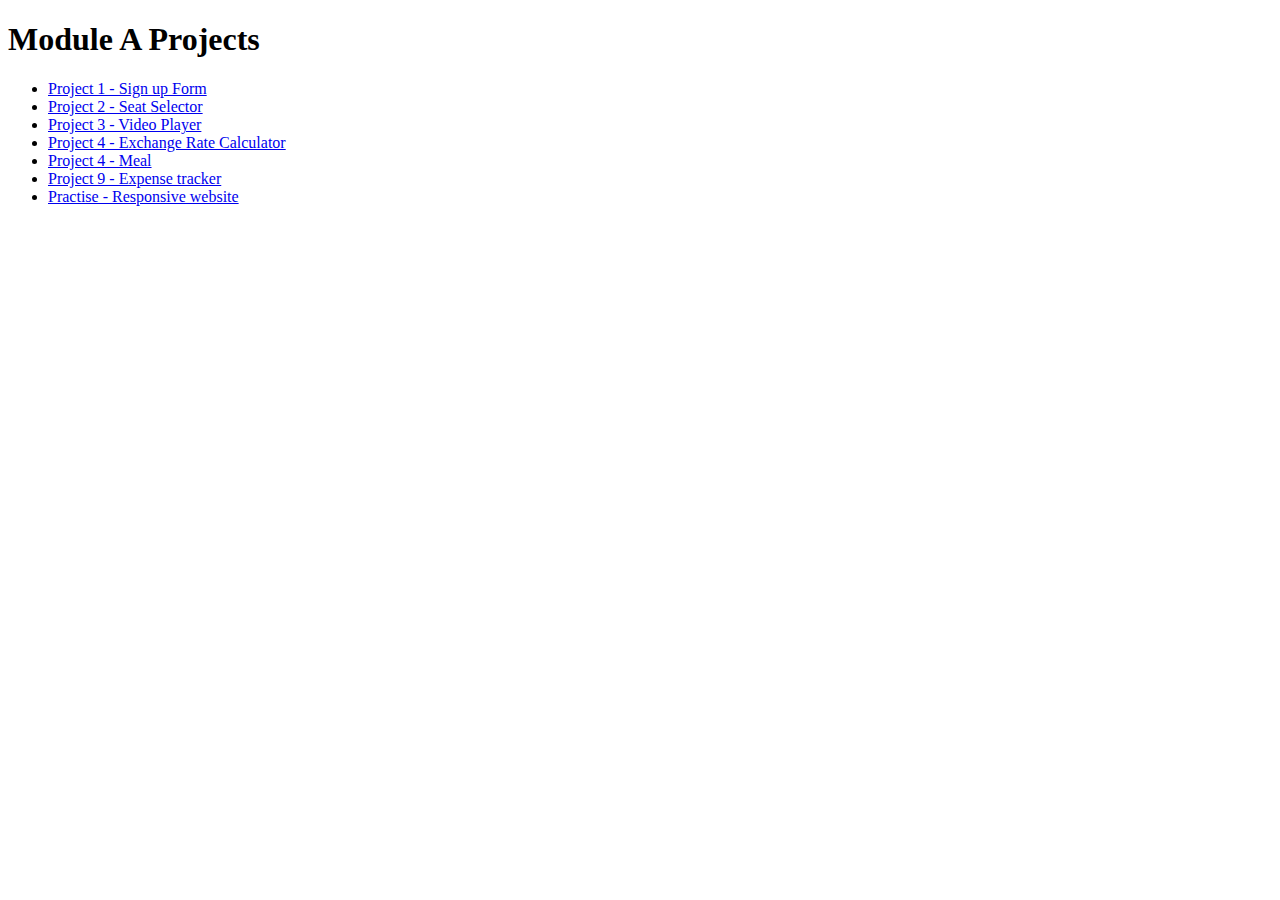
<file: index.html>
<!DOCTYPE html>
<html lang="en">
    <head>
        <meta charset="UTF-8">
        <meta http-equiv="X-UA-Compatible" content="IE=edge">
        <meta name="viewport" content="width=device-width, initial-scale=1.0">
        <title>Module A</title>
    </head>
    <body>
        <h1>Module A Projects</h1>
        <ul>
            <li><a href="project1/index.html">Project 1 - Sign up Form</a></li>
            <li><a href="project2/index.html">Project 2 - Seat Selector</a></li>
            <li><a href="project3/index.html">Project 3 - Video Player</a></li>
            <li><a href="project4/index.html">Project 4 - Exchange Rate Calculator</a></li>
            <li><a href="project8/index.html">Project 4 - Meal </a></li>

            <li><a href="project9/index.html">Project 9 - Expense tracker</a></li>
           
           
           
            <li><a href="practise2/index.html">Practise - Responsive website</a></li>


        </ul>
    </body>
</html>
</file>
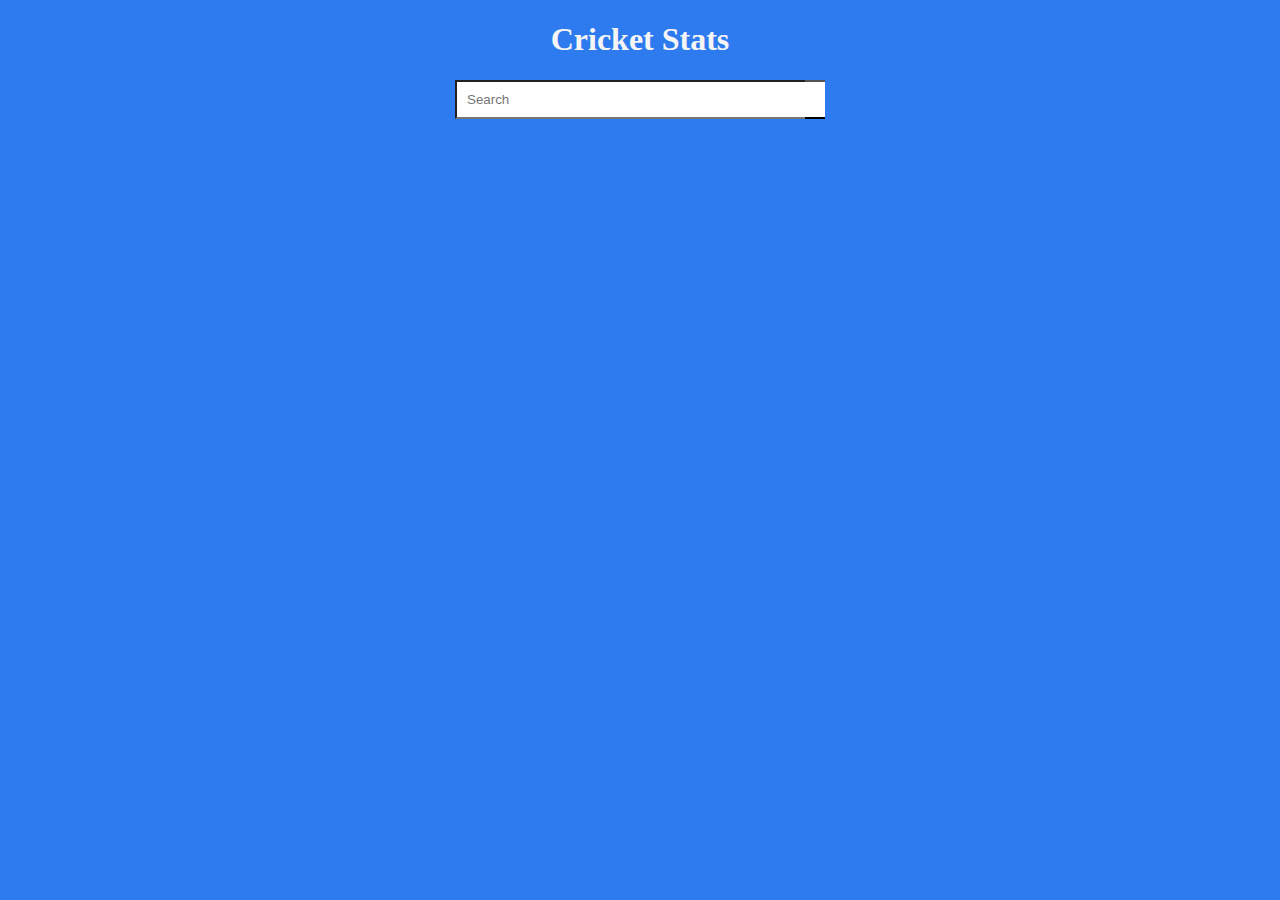
<file: practise/index.html>
<!DOCTYPE html>
<html lang="en">
<head>
    <meta charset="UTF-8">
    <meta http-equiv="X-UA-Compatible" content="IE=edge">
    <meta name="viewport" content="width=device-width, initial-scale=1.0">
   <link rel="stylesheet" href="style.css">
   <link rel="stylesheet" href="https://cdnjs.cloudflare.com/ajax/libs/font-awesome/5.15.3/css/all.min.css" integrity="sha512-iBBXm8fW90+nuLcSKlbmrPcLa0OT92xO1BIsZ+ywDWZCvqsWgccV3gFoRBv0z+8dLJgyAHIhR35VZc2oM/gI1w==" crossorigin="anonymous" referrerpolicy="no-referrer" />

   
    <title>Cricket Stats</title>

</head>
<body>
       <div class="container">
           <h1>Cricket Stats</h1>
           <div class="flex">
           <form class="flex"id="submit">
               <input type="text"id="search" placeholder="Search">
             <button class="submit" id="submit-btn" type="submit">
                 <i class="fas fa-search"></i>
             </button>
             
            </div>
           </form>
           <!--heading of search result-->
           <div id="result-heading"></div>
           <!--players stats returned from api-->
           <div class="players" id="players"></div>
           <!--detail of selected player-->
           <div class="selected-player" id="selected-player"></div>
       </div>



    <script src="script.js"></script>
    
</body>
</html>
</file>
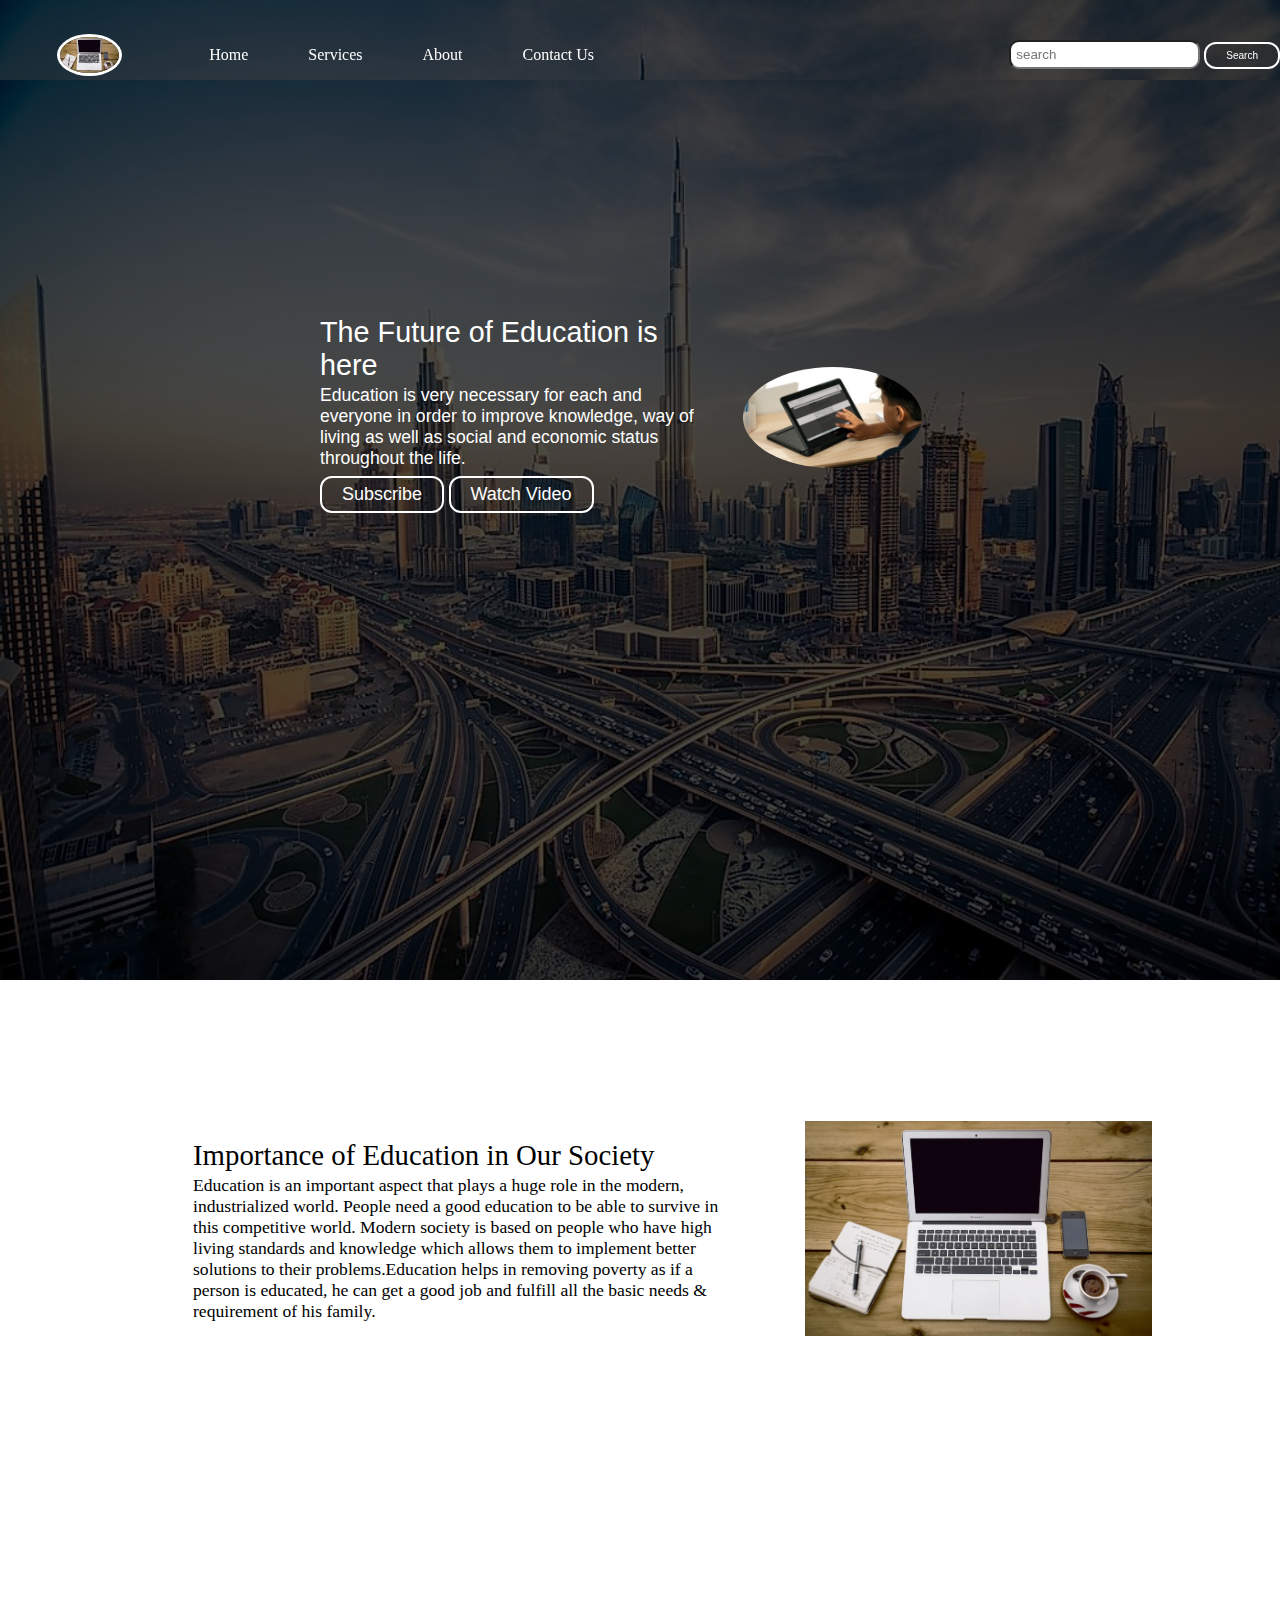
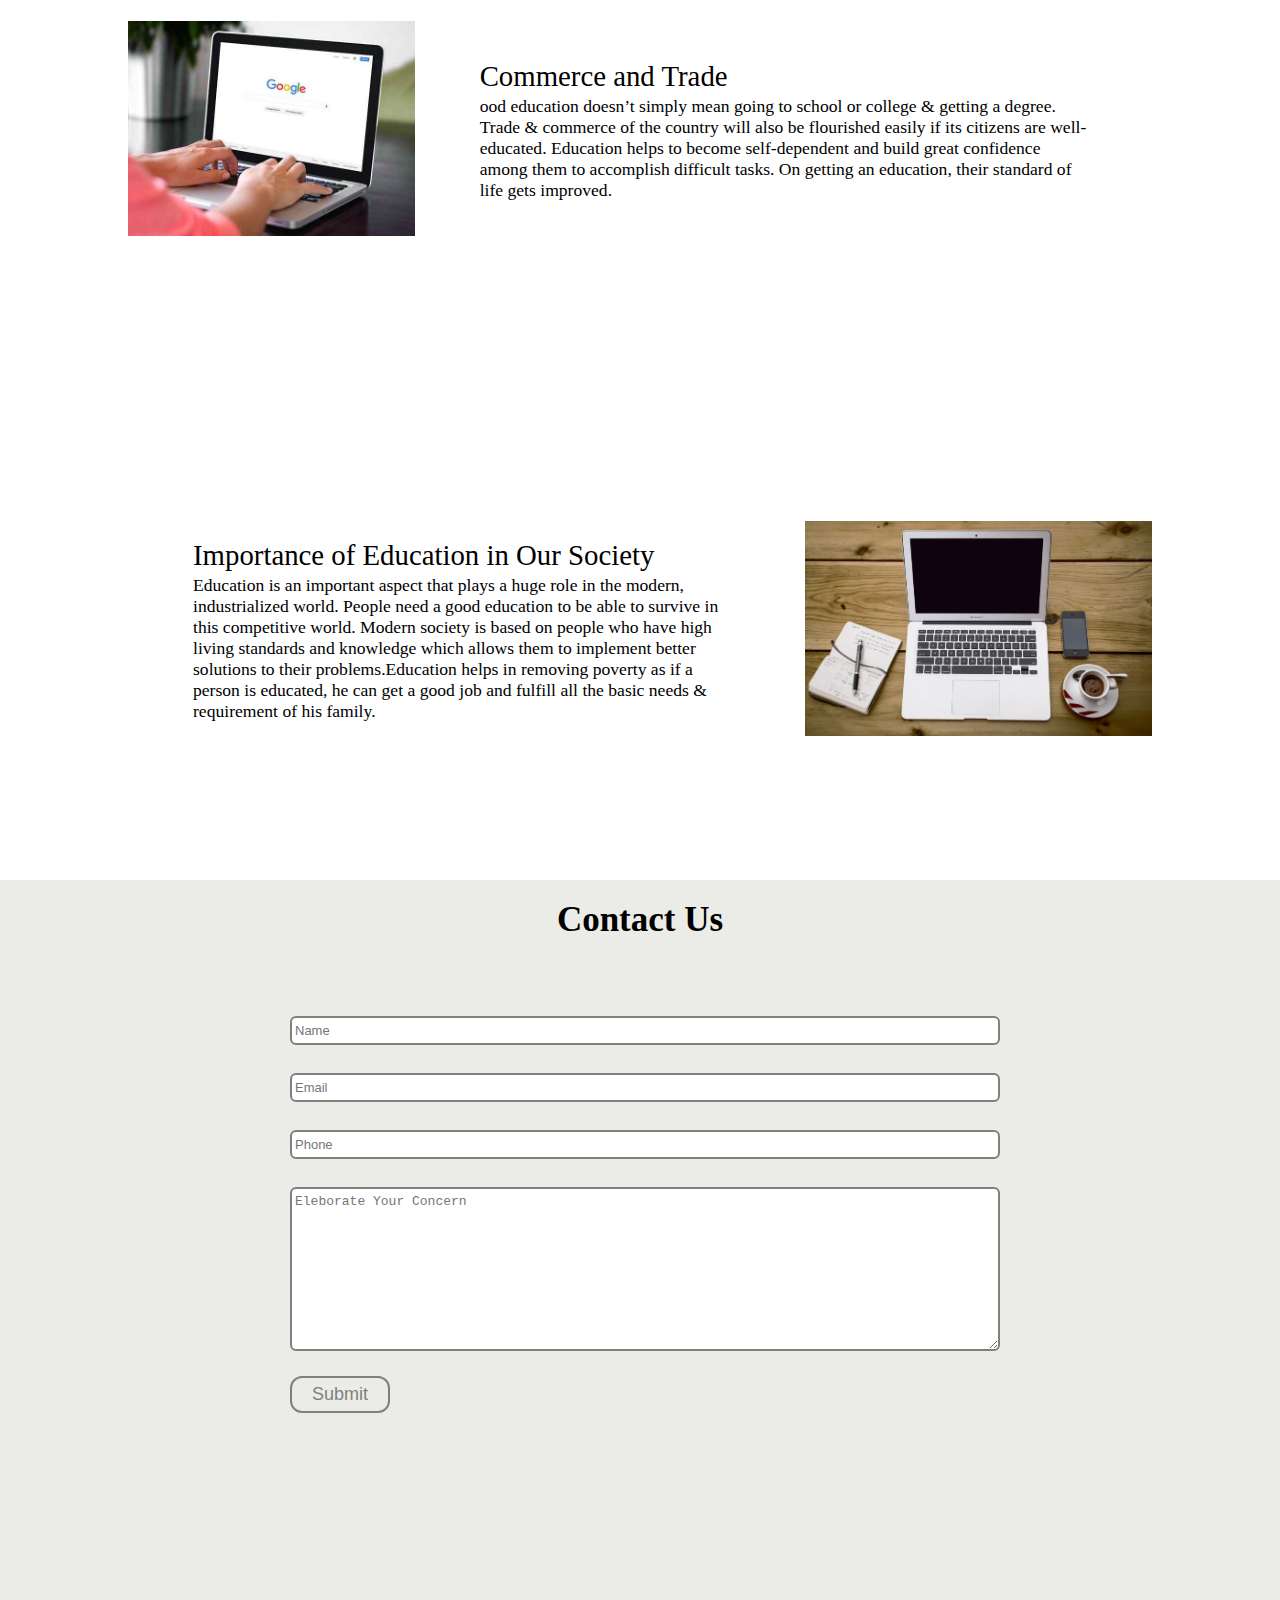
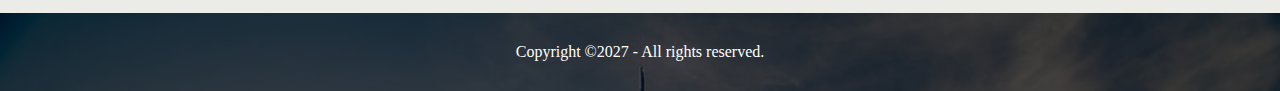
<file: practise2/index.html>
<!DOCTYPE html>
<html lang="en">
<head>
    <meta charset="UTF-8">
    <meta http-equiv="X-UA-Compatible" content="IE=edge">
    <meta name="viewport" content="width=device-width, initial-scale=1.0">
    <link rel="stylesheet" href="style.css">
    <title>Education Website</title>
</head>
<body>
    <nav class="navbar background" >
        <ul class="nav-list v-class-resp">
            <div class="logo"><img src="image/img1.PNG" alt="logo"></div>
            <li><a href="#home" >Home</a></li>
            <li><a href="#services" >Services</a></li>
            <li><a href="#about" >About</a></li>
            <li><a href="#contact" >Contact Us</a></li>

        </ul>
        <div class="rightnav v-class-resp">
            <input type="text" class="search" id="search" placeholder="search">
            <button class="btn" id="search-btn">Search</button>
        </div>
       <div class="burger">
           <div class="line"></div>
           <div class="line"></div>
           <div class="line"></div>
       </div> 
    </nav>
    <section class="background firstSection h-nav-resp">
        <div class="mainbox">
            <div class="firsthalf">
                <p class="text-big">The Future of Education is here</p>
                <p class="text-small">Education is very necessary for each and everyone in order to improve knowledge, way of living as well as social and economic status throughout the life. </p>
                     <div class="button">
                     <button class="btn">Subscribe</button>
                     <button class="btn">Watch Video</button>
                    </div>
            </div>
            <div class="secondhalf">
                <img src="image/img12.jpg" alt="image">
            </div>
        </div>

    </section>
    <section class="section">
       <div class="paras">
        <p class="text-big">Importance of Education in Our Society</p>
        
        <p class="text-small">Education is an important aspect that plays a huge role in the modern, industrialized world. People need a good education to be able to survive in this competitive world. Modern society is based on people who have high living standards and knowledge which allows them to implement better solutions to their problems.Education helps in removing poverty as if a person is educated, he can get a good job and fulfill all the basic needs & requirement of his family.</p>
    </div>
    <div class="thumbnail">
        <img src="image/img1.PNG" alt="laptop image" class="imgFluid">
    </div>
    </section>

</section>
<section class="section-left section">
   <div class="paras">
    <p class="text-big">Commerce and Trade</p>
    
    <p class=" text-small">ood education doesn’t simply mean going to school or college & getting a degree. Trade & commerce of the country will also be flourished easily if its citizens are well-educated. Education helps to become self-dependent and build great confidence among them to accomplish difficult tasks. On getting an education, their standard of life gets improved.</p>
</div>
<div class="thumbnail">
    <img src="image/img.jpeg" alt="laptop image" class="imgFluid">
</div>
</section>

</section>
<section class="section">
   <div class="paras">
    <p class="text-big">Importance of Education in Our Society</p>
    
    <p class="text-small">Education is an important aspect that plays a huge role in the modern, industrialized world. People need a good education to be able to survive in this competitive world. Modern society is based on people who have high living standards and knowledge which allows them to implement better solutions to their problems.Education helps in removing poverty as if a person is educated, he can get a good job and fulfill all the basic needs & requirement of his family.</p>
</div>
<div class="thumbnail">
    <img src="image/img1.PNG" alt="laptop image" class="imgFluid">
</div>
</section>

<section class="contact">

    <h2 class="text-center">Contact Us</h2>

    <div class="form">
        <input type="text" class= "form-input" name="name"  id="name" placeholder="Name">
        <input type="text" class= "form-input"name="email"  id="email" placeholder="Email">
        <input type="text" class= "form-input"name="phone"  id="phone" placeholder="Phone">

          <textarea name="" id="" cols="30" rows="10" class= "form-input"placeholder="Eleborate Your Concern"></textarea>
           <button class="btn btn-dark">Submit</button>
    </div>


</section>
    <footer class="background">
        <p class="text-footer">
        Copyright &copy;2027 - All rights reserved.
    </p>
    </footer>
    


    <script src="script.js"></script>
</body>
</html>
</file>
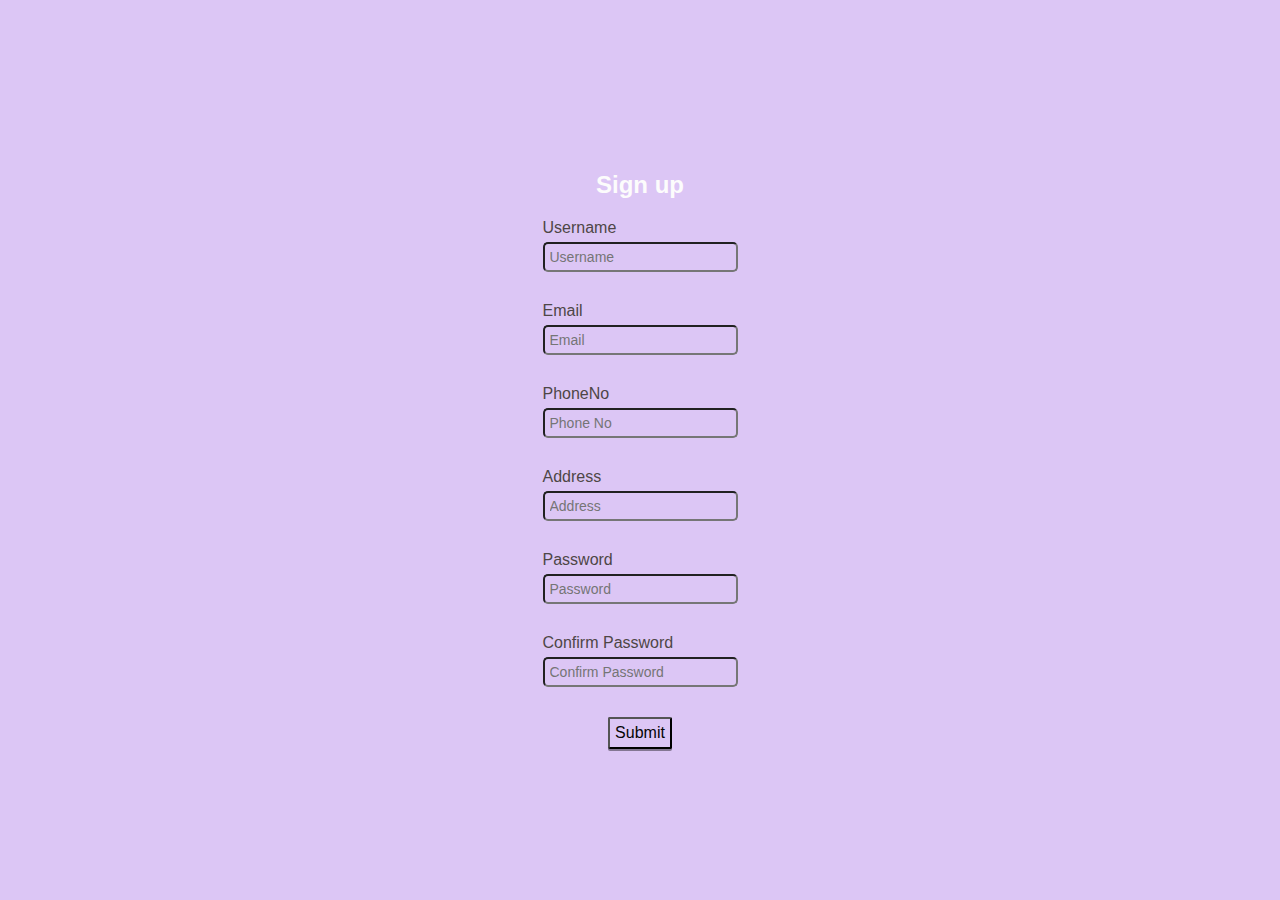
<file: project1/index.html>
<!DOCTYPE html>
<html lang="en">
<head>
    <meta charset="UTF-8">
    <meta http-equiv="X-UA-Compatible" content="IE=edge">
    <meta name="viewport" content="width=device-width, initial-scale=1.0">
    <link rel="stylesheet" href="style.css">
    <title>Form</title>
</head>
<body>
    <div class="container" class="container">
        <div id="form"></div>
        <h2>Sign up</h2>
    </div>
<div class="form-controller" class="form-controller">
    <!--labels -->
 <label for="Username">Username </label> 
  <input type="text" id="Username" placeholder="Username">
  <small>Error Message</small>
</div>
  <div class="form-controller" class="form-controller">
  <label for="Email">Email </label>
<input type="text" id="Email" placeholder="Email" >
<small>Error Message</small>
</div>

<div class="form-controller" class="form-controller">
<label for="PhoneNo">PhoneNo </label>
    <input type="text" id="PhoneNo" placeholder="Phone No" >
    <small>Error Message</small>
</div>

    <div class="form-controller" class="form-controller">
    <label for="Address">Address </label>
        <input type="text" id="Address" placeholder="Address" >
        <small>Error Message</small>  
    </div>

        <div class="form-controller" class="form-controller">

            <label for="Password">Password </label>
         <input type="password" id="Password" placeholder="Password" >
         <small>Error Message</small>  
        </div>

        <div class="form-controller" class="form-controller">

            <label for="Password1">Confirm Password </label>
                <input type="password" id="Password1" placeholder="Confirm Password" >
                <small>Error Message</small>    
</div>
<div class="form">
                <button>Submit</button>

            </div>

        
            
        

    <script src="script.js"></script>
</body>
</html>
</file>
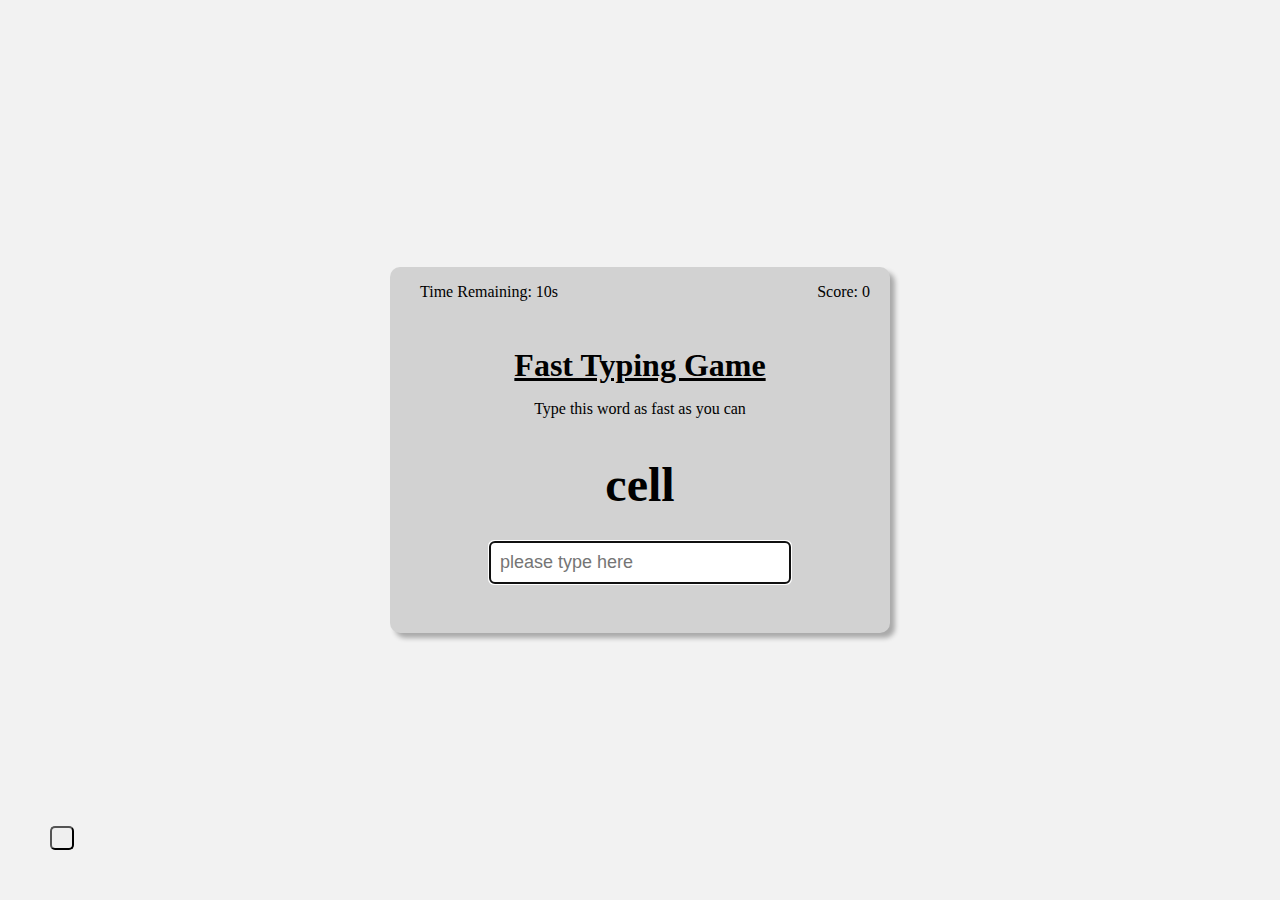
<file: project13/index.html>
<!DOCTYPE html>
 <html lang="en">
 <head>
     <meta charset="UTF-8">
     <meta http-equiv="X-UA-Compatible" content="IE=edge">
     <meta name="viewport" content="width=device-width, initial-scale=1.0">
     <link rel="stylesheet" href="style.css">
     <link rel="stylesheet" href="https://cdnjs.cloudflare.com/ajax/libs/font-awesome/5.15.3/css/all.min.css" integrity="sha512-iBBXm8fW90+nuLcSKlbmrPcLa0OT92xO1BIsZ+ywDWZCvqsWgccV3gFoRBv0z+8dLJgyAHIhR35VZc2oM/gI1w==" crossorigin="anonymous" referrerpolicy="no-referrer" />

     <title>Typing Game</title>
 </head>
 <body>
<button class="setting-btn" id="setting-btn">
    <i class="fas fa-tools fa-2x"></i>
</button>
<!--setting section-->
<div class="setting hide" id="settings">
 <!--form for difficulty setting-->
<form id="form">
    <label for="difficulty" class="difficultylabel">Difficulty</label>
    <select  id="difficulty" class="select">
        <option value="easy">Easy</option>
        <option value="medium">Medium</option>
        <option value="hard">Hard</option>

    </select>
</form>
</div>

<!--main game container-->
<div class="container">
    <h1 class="heading">Fast Typing Game</h1>
    <p>Type this word as fast as you can</p>
    <!-- this heading may be changed latter through js-->
    <h2 id="word">Word</h2>
    <!-- now input for users-->
    <input type="text" id="user-word" placeholder="please type here" autocomplete="off">
    <!--time containe-->
    <p class="timer">
        Time Remaining: <span id="time">10s</span>
    </p>
    <!-- score card-->
    <p class="score">
        Score: <span id="score">0</span>
    </p>

</div>
<!-- end of game contaainer-->
<div class="gameover" id="gameover"></div>



     <script src="script.js"></script>
 </body>
 </html>
</file>
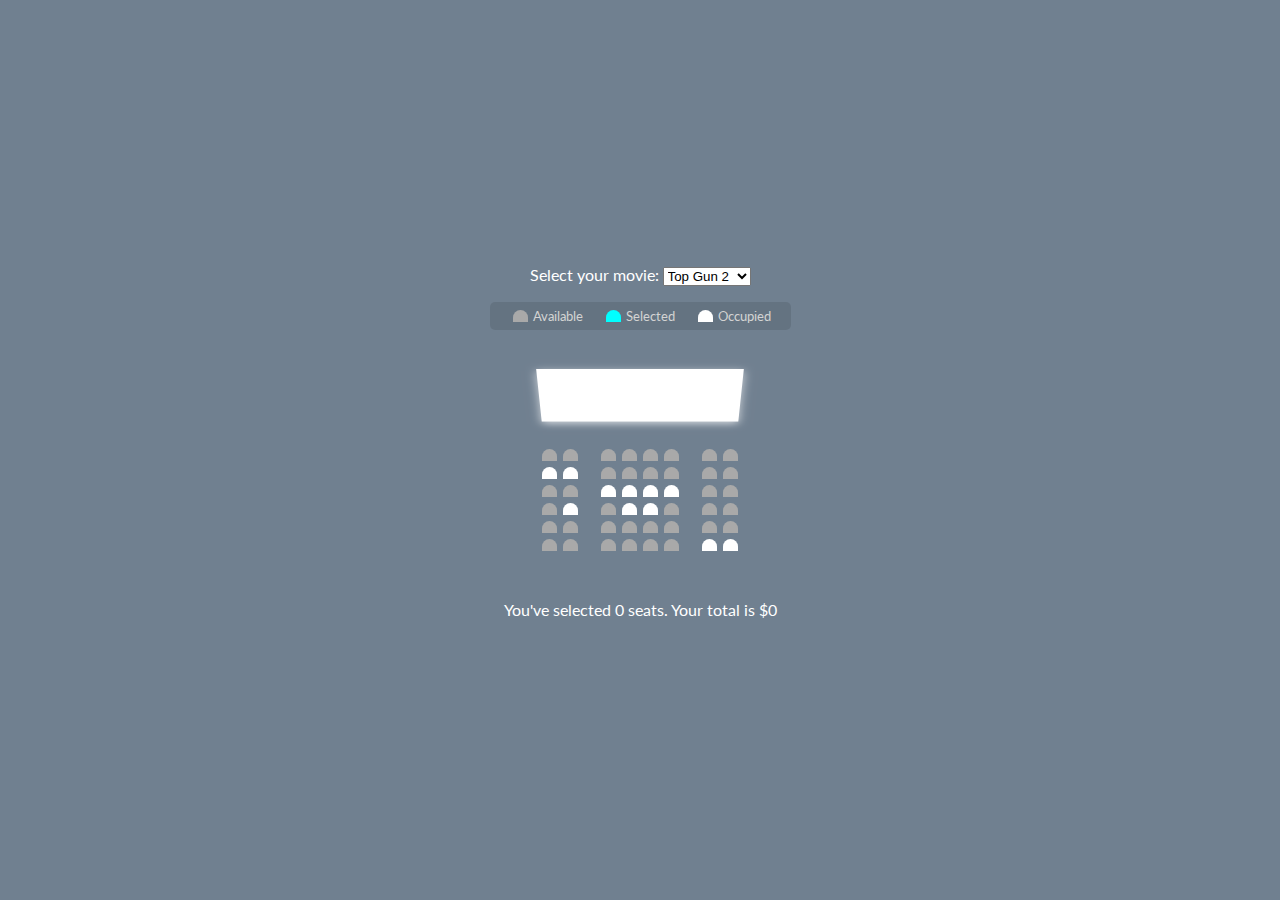
<file: project2/index.html>
<!DOCTYPE html>
<html lang="en">
<head>
    <meta charset="UTF-8">
    <meta http-equiv="X-UA-Compatible" content="IE=edge">
    <meta name="viewport" content="width=device-width, initial-scale=1.0">
    <link rel="stylesheet" href="style.css">
    <title>Seat Selector</title>
</head>
<body>
    <!-- This is the select box for what movie the user wants to watch -->
    <div class="select-container">
        <label>Select your movie:</label>
        <select id="movie">
            <option value="20">Top Gun 2</option>
            <option value="7">Jumanji</option>
            <option value="10">Avengers</option>
            <option value="10">Iron Man</option>
            <option value="5">Braveheart</option>
        </select>
    </div>

    <!-- This is the legend displaying available, selected, and occupied seat formatting -->
    <ul class="legend">
        <!-- Available seats -->
        <li>
            <div class="seat"></div>
            <small>Available</small>
        </li>
        <!-- Selected seats -->
        <li>
            <div class="seat selected"></div>
            <small>Selected</small>
        </li>
        <!-- Occupied seats -->
        <li>
            <div class="seat occupied"></div>
            <small>Occupied</small>
        </li>
    </ul>

    <!-- The container for displaying screen and seating chart -->
    <div class="container">
        <div class="screen"></div>
        <!-- This is row 1 -->
        <div class="row">
            <div class="seat"></div>
            <div class="seat"></div>
            <div class="seat"></div>
            <div class="seat"></div>
            <div class="seat"></div>
            <div class="seat"></div>
            <div class="seat"></div>
            <div class="seat"></div>
        </div>
        <!-- This is row 2 -->
        <div class="row">
            <div class="seat occupied"></div>
            <div class="seat occupied"></div>
            <div class="seat"></div>
            <div class="seat"></div>
            <div class="seat"></div>
            <div class="seat"></div>
            <div class="seat"></div>
            <div class="seat"></div>
        </div>
        <!-- This is row 3 -->
        <div class="row">
            <div class="seat"></div>
            <div class="seat"></div>
            <div class="seat occupied"></div>
            <div class="seat occupied"></div>
            <div class="seat occupied"></div>
            <div class="seat occupied"></div>
            <div class="seat"></div>
            <div class="seat"></div>
        </div>
        <!-- This is row 4 -->
        <div class="row">
            <div class="seat"></div>
            <div class="seat occupied"></div>
            <div class="seat"></div>
            <div class="seat occupied"></div>
            <div class="seat occupied"></div>
            <div class="seat"></div>
            <div class="seat"></div>
            <div class="seat"></div>
        </div>
        <!-- This is row 5 -->
        <div class="row">
            <div class="seat"></div>
            <div class="seat"></div>
            <div class="seat"></div>
            <div class="seat"></div>
            <div class="seat"></div>
            <div class="seat"></div>
            <div class="seat"></div>
            <div class="seat"></div>
        </div>
        <!-- This is row 6 -->
        <div class="row">
            <div class="seat"></div>
            <div class="seat"></div>
            <div class="seat"></div>
            <div class="seat"></div>
            <div class="seat"></div>
            <div class="seat"></div>
            <div class="seat occupied"></div>
            <div class="seat occupied"></div>
        </div>
    </div>

    <!-- Totals: Seats & Price -->
    <p class="totals">You've selected <span id="count">0</span> seats. Your total is $<span id="total">0</span></p>
    
    <script src="script.js"></script>
</body>
</html>
</file>
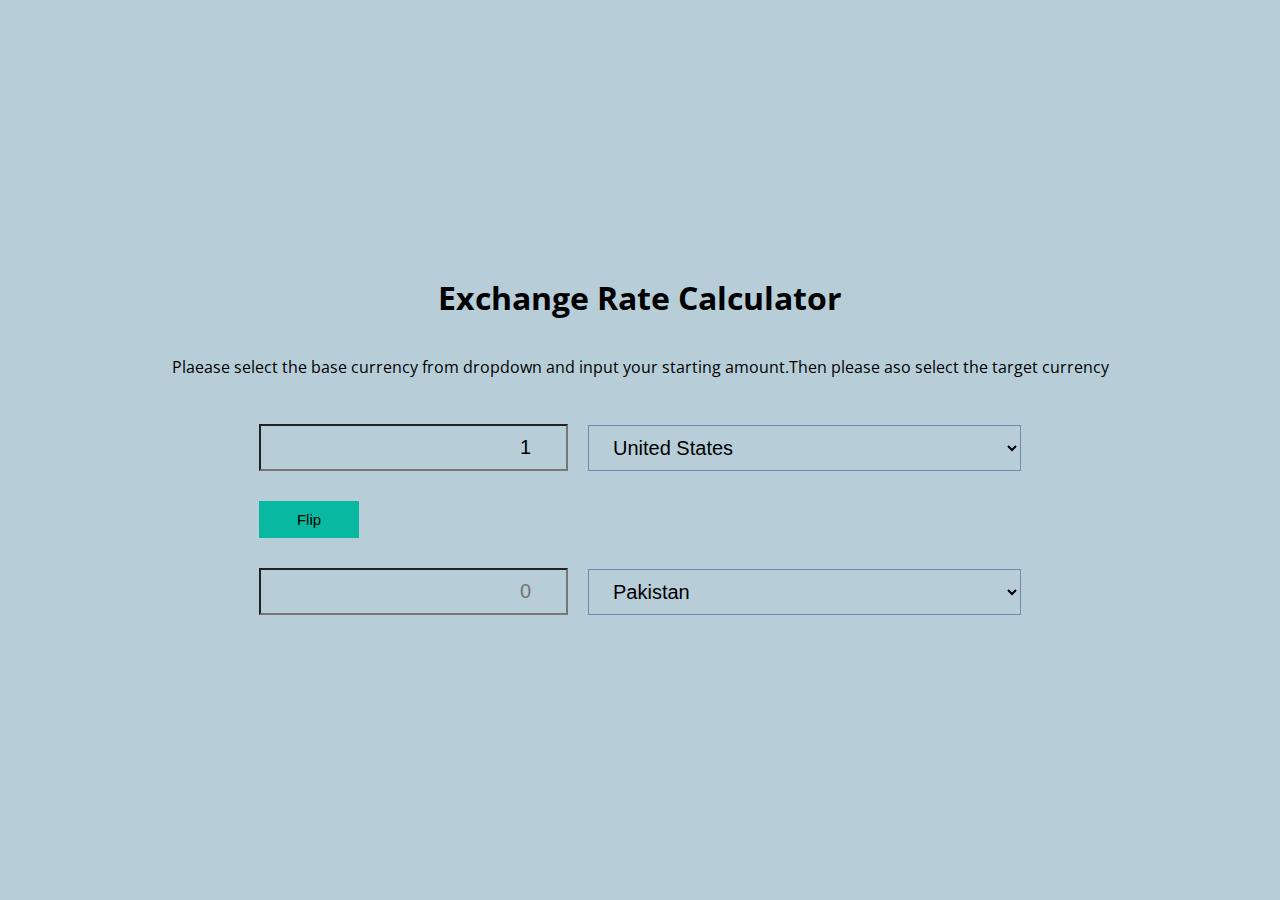
<file: project4/index.html>
<!DOCTYPE html>
<html lang="en">
<head>
    <meta charset="UTF-8">
    <meta http-equiv="X-UA-Compatible" content="IE=edge">
    <meta name="viewport" content="width=device-width, initial-scale=1.0">
     <link rel="stylesheet" href="style.css">
    <title>Exchange Rate Calculator</title>
</head>
<body>

 <h1>Exchange Rate Calculator</h1>
 <p>Plaease select the base currency from dropdown and input your starting amount.Then please aso select the target currency</p>

 <div class="container">
         <!--ccontent for base currency-->
     
     <div class="currency">
         <!--input for amount of base currency-->
         <input type="number" id="base-amount" value="1"/>


         <!--select box for base currency-->
         <select id="base-currency">
            <option value='AFN'>Afghanistan</option>
            <option value='ALL'>Albania</option>
            <option value='DZD'>Algeria</option>
            <option value='AOA'>Angola</option>
            <option value='ARS'>Argentina</option>
            <option value='AMD'>Armenia</option>
            <option value='AWG'>Aruba</option>
            <option value='AUD'>Australia</option>
            <option value='AZN'>Azerbaijan</option>
            <option value='BSD'>Bahamas</option>
            <option value='BHD'>Bahrain</option>
            <option value='BDT'>Bangladesh</option>
            <option value='BBD'>Barbados</option>
            <option value='BYN'>Belarus</option>
            <option value='BZD'>Belize</option>
            <option value='BMD'>Bermuda</option>
            <option value='BTN'>Bhutan</option>
            <option value='BOB'>Bolivia</option>
            <option value='BAM'>Bosnia and Herzegovina</option>
            <option value='BWP'>Botswana</option>
            <option value='BRL'>Brazil</option>
            <option value='BND'>Brunei</option>
            <option value='BGN'>Bulgaria</option>
            <option value='BIF'>Burundi</option>
            <option value='KHR'>Cambodia</option>
            <option value='CAD'>Canada</option>
            <option value='CVE'>Cape Verde</option>
            <option value='KYD'>Cayman Islands</option>
            <option value='XAF'>CEMAC</option>
            <option value='XOF'>CFA</option>
            <option value='CLP'>Chile</option>
            <option value='CNY'>China</option>
            <option value='XPF'>Collectivités d'Outre-Mer</option>
            <option value='COP'>Colombia</option>
            <option value='KMF'>Comoros</option>
            <option value='CRC'>Costa Rica</option>
            <option value='HRK'>Croatia</option>
            <option value='CUC'>Cuba</option>
            <option value='CUP'>Cuba</option>
            <option value='CZK'>Czech Republic</option>
            <option value='CDF'>Democratic Republic of the Congo</option>
            <option value='DKK'>Denmark</option>
            <option value='DJF'>Djibouti</option>
            <option value='DOP'>Dominican Republic</option>
            <option value='EGP'>Egypt</option>
            <option value='ERN'>Eritrea</option>
            <option value='SZL'>Eswatini</option>
            <option value='ETB'>Ethiopia</option>
            <option value='EUR'>European Union</option>
            <option value='FKP'>Falkland Islands</option>
            <option value='FOK'>Faroe Islands</option>
            <option value='FJD'>Fiji</option>
            <option value='GEL'>Georgia</option>
            <option value='GHS'>Ghana</option>
            <option value='GIP'>Gibraltar</option>
            <option value='GTQ'>Guatemala</option>
            <option value='GGP'>Guernsey</option>
            <option value='GNF'>Guinea</option>
            <option value='GYD'>Guyana</option>
            <option value='HTG'>Haiti</option>
            <option value='HNL'>Honduras</option>
            <option value='HKD'>Hong Kong</option>
            <option value='HUF'>Hungary</option>
            <option value='ISK'>Iceland</option>
            <option value='INR'>India</option>
            <option value='IDR'>Indonesia</option>
            <option value='XDR'>International Monetary Fund</option>
            <option value='IRR'>Iran</option>
            <option value='IQD'>Iraq</option>
            <option value='IMP'>Isle of Man</option>
            <option value='ILS'>Israel</option>
            <option value='JMD'>Jamaica</option>
            <option value='JPY'>Japan</option>
            <option value='JOD'>Jordan</option>
            <option value='KZT'>Kazakhstan</option>
            <option value='KES'>Kenya</option>
            <option value='KID'>Kiribati</option>
            <option value='KWD'>Kuwait</option>
            <option value='KGS'>Kyrgyzstan</option>
            <option value='LAK'>Laos</option>
            <option value='LBP'>Lebanon</option>
            <option value='LSL'>Lesotho</option>
            <option value='LRD'>Liberia</option>
            <option value='LYD'>Libya</option>
            <option value='MOP'>Macau</option>
            <option value='MGA'>Madagascar</option>
            <option value='MWK'>Malawi</option>
            <option value='MYR'>Malaysia</option>
            <option value='MVR'>Maldives</option>
            <option value='MRU'>Mauritania</option>
            <option value='MUR'>Mauritius</option>
            <option value='MXN'>Mexico</option>
            <option value='MDL'>Moldova</option>
            <option value='MNT'>Mongolia</option>
            <option value='MAD'>Morocco</option>
            <option value='MZN'>Mozambique</option>
            <option value='MMK'>Myanmar</option>
            <option value='NAD'>Namibia</option>
            <option value='NPR'>Nepal</option>
            <option value='ANG'>Netherlands Antilles</option>
            <option value='NZD'>New Zealand</option>
            <option value='NIO'>Nicaragua</option>
            <option value='NGN'>Nigeria</option>
            <option value='MKD'>North Macedonia</option>
            <option value='NOK'>Norway</option>
            <option value='OMR'>Oman</option>
            <option value='XCD'>Organisation of Eastern Caribbean States</option>
            <option value='PKR'>Pakistan</option>
            <option value='PAB'>Panama</option>
            <option value='PGK'>Papua New Guinea</option>
            <option value='PYG'>Paraguay</option>
            <option value='PEN'>Peru</option>
            <option value='PHP'>Philippines</option>
            <option value='PLN'>Poland</option>
            <option value='QAR'>Qatar</option>
            <option value='RON'>Romania</option>
            <option value='RUB'>Russia</option>
            <option value='RWF'>Rwanda</option>
            <option value='SHP'>Saint Helena</option>
            <option value='WST'>Samoa</option>
            <option value='STN'>São Tomé and Príncipe</option>
            <option value='SAR'>Saudi Arabia</option>
            <option value='RSD'>Serbia</option>
            <option value='SCR'>Seychelles</option>
            <option value='SLL'>Sierra Leone</option>
            <option value='SGD'>Singapore</option>
            <option value='SBD'>Solomon Islands</option>
            <option value='SOS'>Somalia</option>
            <option value='ZAR'>South Africa</option>
            <option value='KRW'>South Korea</option>
            <option value='SSP'>South Sudan</option>
            <option value='LKR'>Sri Lanka</option>
            <option value='SDG'>Sudan</option>
            <option value='SRD'>Suriname</option>
            <option value='SEK'>Sweden</option>
            <option value='CHF'>Switzerland</option>
            <option value='SYP'>Syria</option>
            <option value='TWD'>Taiwan</option>
            <option value='TJS'>Tajikistan</option>
            <option value='TZS'>Tanzania</option>
            <option value='THB'>Thailand</option>
            <option value='GMD'>The Gambia</option>
            <option value='TOP'>Tonga</option>
            <option value='TTD'>Trinidad and Tobago</option>
            <option value='TND'>Tunisia</option>
            <option value='TRY'>Turkey</option>
            <option value='TMT'>Turkmenistan</option>
            <option value='TVD'>Tuvalu</option>
            <option value='UGX'>Uganda</option>
            <option value='UAH'>Ukraine</option>
            <option value='AED'>United Arab Emirates</option>
            <option value='GBP'>United Kingdom</option>
            <option value='USD' selected>United States</option>
            <option value='UYU'>Uruguay</option>
            <option value='UZS'>Uzbekistan</option>
            <option value='VUV'>Vanuatu</option>
            <option value='VES'>Venezuela</option>
            <option value='VND'>Vietnam</option>
            <option value='YER'>Yemen</option>
            <option value='ZMW'>Zambia</option>
         </select>

     </div>
     <!--container for button to flip the currencies-->
     <div class="flip-rates-container">
     <!-- button to flip the currencies-->
     <button class="btn" id="flip">Flip</button>

     <!--display the xchange rate from base to target-->
     <div class="xrate" id="xrate"> </div>
    </div>


     <div class="currency">
        <!--input for amount of target currency-->
        <input type="number" id="target-amount" placeholder="0"/>


        <!--select box for target currency-->
        <select id="target-currency">
           <option value='AFN'>Afghanistan</option>
           <option value='ALL'>Albania</option>
           <option value='DZD'>Algeria</option>
           <option value='AOA'>Angola</option>
           <option value='ARS'>Argentina</option>
           <option value='AMD'>Armenia</option>
           <option value='AWG'>Aruba</option>
           <option value='AUD'>Australia</option>
           <option value='AZN'>Azerbaijan</option>
           <option value='BSD'>Bahamas</option>
           <option value='BHD'>Bahrain</option>
           <option value='BDT'>Bangladesh</option>
           <option value='BBD'>Barbados</option>
           <option value='BYN'>Belarus</option>
           <option value='BZD'>Belize</option>
           <option value='BMD'>Bermuda</option>
           <option value='BTN'>Bhutan</option>
           <option value='BOB'>Bolivia</option>
           <option value='BAM'>Bosnia and Herzegovina</option>
           <option value='BWP'>Botswana</option>
           <option value='BRL'>Brazil</option>
           <option value='BND'>Brunei</option>
           <option value='BGN'>Bulgaria</option>
           <option value='BIF'>Burundi</option>
           <option value='KHR'>Cambodia</option>
           <option value='CAD'>Canada</option>
           <option value='CVE'>Cape Verde</option>
           <option value='KYD'>Cayman Islands</option>
           <option value='XAF'>CEMAC</option>
           <option value='XOF'>CFA</option>
           <option value='CLP'>Chile</option>
           <option value='CNY'>China</option>
           <option value='XPF'>Collectivités d'Outre-Mer</option>
           <option value='COP'>Colombia</option>
           <option value='KMF'>Comoros</option>
           <option value='CRC'>Costa Rica</option>
           <option value='HRK'>Croatia</option>
           <option value='CUC'>Cuba</option>
           <option value='CUP'>Cuba</option>
           <option value='CZK'>Czech Republic</option>
           <option value='CDF'>Democratic Republic of the Congo</option>
           <option value='DKK'>Denmark</option>
           <option value='DJF'>Djibouti</option>
           <option value='DOP'>Dominican Republic</option>
           <option value='EGP'>Egypt</option>
           <option value='ERN'>Eritrea</option>
           <option value='SZL'>Eswatini</option>
           <option value='ETB'>Ethiopia</option>
           <option value='EUR'>European Union</option>
           <option value='FKP'>Falkland Islands</option>
           <option value='FOK'>Faroe Islands</option>
           <option value='FJD'>Fiji</option>
           <option value='GEL'>Georgia</option>
           <option value='GHS'>Ghana</option>
           <option value='GIP'>Gibraltar</option>
           <option value='GTQ'>Guatemala</option>
           <option value='GGP'>Guernsey</option>
           <option value='GNF'>Guinea</option>
           <option value='GYD'>Guyana</option>
           <option value='HTG'>Haiti</option>
           <option value='HNL'>Honduras</option>
           <option value='HKD'>Hong Kong</option>
           <option value='HUF'>Hungary</option>
           <option value='ISK'>Iceland</option>
           <option value='INR'>India</option>
           <option value='IDR'>Indonesia</option>
           <option value='XDR'>International Monetary Fund</option>
           <option value='IRR'>Iran</option>
           <option value='IQD'>Iraq</option>
           <option value='IMP'>Isle of Man</option>
           <option value='ILS'>Israel</option>
           <option value='JMD'>Jamaica</option>
           <option value='JPY'>Japan</option>
           <option value='JOD'>Jordan</option>
           <option value='KZT'>Kazakhstan</option>
           <option value='KES'>Kenya</option>
           <option value='KID'>Kiribati</option>
           <option value='KWD'>Kuwait</option>
           <option value='KGS'>Kyrgyzstan</option>
           <option value='LAK'>Laos</option>
           <option value='LBP'>Lebanon</option>
           <option value='LSL'>Lesotho</option>
           <option value='LRD'>Liberia</option>
           <option value='LYD'>Libya</option>
           <option value='MOP'>Macau</option>
           <option value='MGA'>Madagascar</option>
           <option value='MWK'>Malawi</option>
           <option value='MYR'>Malaysia</option>
           <option value='MVR'>Maldives</option>
           <option value='MRU'>Mauritania</option>
           <option value='MUR'>Mauritius</option>
           <option value='MXN'>Mexico</option>
           <option value='MDL'>Moldova</option>
           <option value='MNT'>Mongolia</option>
           <option value='MAD'>Morocco</option>
           <option value='MZN'>Mozambique</option>
           <option value='MMK'>Myanmar</option>
           <option value='NAD'>Namibia</option>
           <option value='NPR'>Nepal</option>
           <option value='ANG'>Netherlands Antilles</option>
           <option value='NZD'>New Zealand</option>
           <option value='NIO'>Nicaragua</option>
           <option value='NGN'>Nigeria</option>
           <option value='MKD'>North Macedonia</option>
           <option value='NOK'>Norway</option>
           <option value='OMR'>Oman</option>
           <option value='XCD'>Organisation of Eastern Caribbean States</option>
           <option value='PKR' selected> Pakistan</option>
           <option value='PAB'>Panama</option>
           <option value='PGK'>Papua New Guinea</option>
           <option value='PYG'>Paraguay</option>
           <option value='PEN'>Peru</option>
           <option value='PHP'>Philippines</option>
           <option value='PLN'>Poland</option>
           <option value='QAR'>Qatar</option>
           <option value='RON'>Romania</option>
           <option value='RUB'>Russia</option>
           <option value='RWF'>Rwanda</option>
           <option value='SHP'>Saint Helena</option>
           <option value='WST'>Samoa</option>
           <option value='STN'>São Tomé and Príncipe</option>
           <option value='SAR'>Saudi Arabia</option>
           <option value='RSD'>Serbia</option>
           <option value='SCR'>Seychelles</option>
           <option value='SLL'>Sierra Leone</option>
           <option value='SGD'>Singapore</option>
           <option value='SBD'>Solomon Islands</option>
           <option value='SOS'>Somalia</option>
           <option value='ZAR'>South Africa</option>
           <option value='KRW'>South Korea</option>
           <option value='SSP'>South Sudan</option>
           <option value='LKR'>Sri Lanka</option>
           <option value='SDG'>Sudan</option>
           <option value='SRD'>Suriname</option>
           <option value='SEK'>Sweden</option>
           <option value='CHF'>Switzerland</option>
           <option value='SYP'>Syria</option>
           <option value='TWD'>Taiwan</option>
           <option value='TJS'>Tajikistan</option>
           <option value='TZS'>Tanzania</option>
           <option value='THB'>Thailand</option>
           <option value='GMD'>The Gambia</option>
           <option value='TOP'>Tonga</option>
           <option value='TTD'>Trinidad and Tobago</option>
           <option value='TND'>Tunisia</option>
           <option value='TRY'>Turkey</option>
           <option value='TMT'>Turkmenistan</option>
           <option value='TVD'>Tuvalu</option>
           <option value='UGX'>Uganda</option>
           <option value='UAH'>Ukraine</option>
           <option value='AED'>United Arab Emirates</option>
           <option value='GBP'>United Kingdom</option>
           <option value='USD' >United States</option>
           <option value='UYU'>Uruguay</option>
           <option value='UZS'>Uzbekistan</option>
           <option value='VUV'>Vanuatu</option>
           <option value='VES'>Venezuela</option>
           <option value='VND'>Vietnam</option>
           <option value='YER'>Yemen</option>
           <option value='ZMW'>Zambia</option>
        </select>

    </div>
    



 </div>


    <script src="script.js"></script>
    
</body>
</html>
</file>
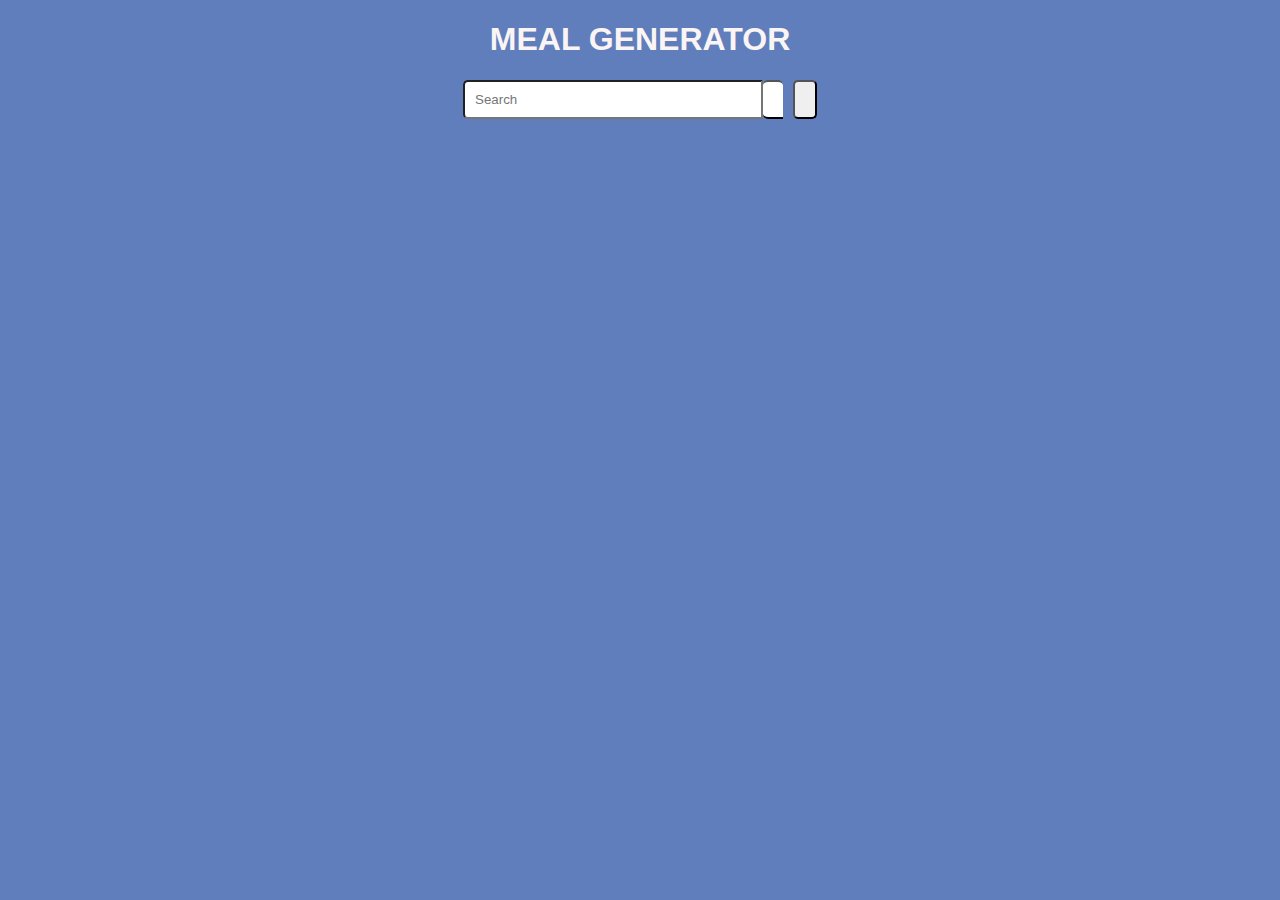
<file: project8/index.html>
<!DOCTYPE html>
<html lang="en">
<head>
    <meta charset="UTF-8">
    <meta http-equiv="X-UA-Compatible" content="IE=edge">
    <meta name="viewport" content="width=device-width, initial-scale=1.0">
    <link rel="stylesheet" href="style.css">
    <link rel="stylesheet" href="https://cdnjs.cloudflare.com/ajax/libs/font-awesome/5.15.3/css/all.min.css" integrity="sha512-iBBXm8fW90+nuLcSKlbmrPcLa0OT92xO1BIsZ+ywDWZCvqsWgccV3gFoRBv0z+8dLJgyAHIhR35VZc2oM/gI1w==" crossorigin="anonymous" referrerpolicy="no-referrer" />

    <title>Meal Generator</title>
</head>
<body>
      <div class="container">
          <h1>MEAL GENERATOR</h1>
          <div class="flex">
            <!--Search form-->
            <form class="flex" id="submit"> 
              <input type="text" id="search" placeholder="Search">
              <button class="search-btn" id="submit-btn" type="submit">
                <i class="fas fa-search"></i>
              </button>
            </form>
              <!--Random button-->
              <button class="random-btn" id="random-btn">
                <i class="fas fa-random"></i>
              </button>
              
              
          </div>
          <!--Headind of Serach results/// we get through js-->
          <div id="result-heading"></div>
          <!--div to contain meal returned from Api-->
          <div class="meals" id="meals"></div>
          <!--detail of selectedd meal-->
          <div class="selected-meal" id="selected-meal"></div>


      </div>


    <script src="script.js"></script>
</body>
</html>
</file>
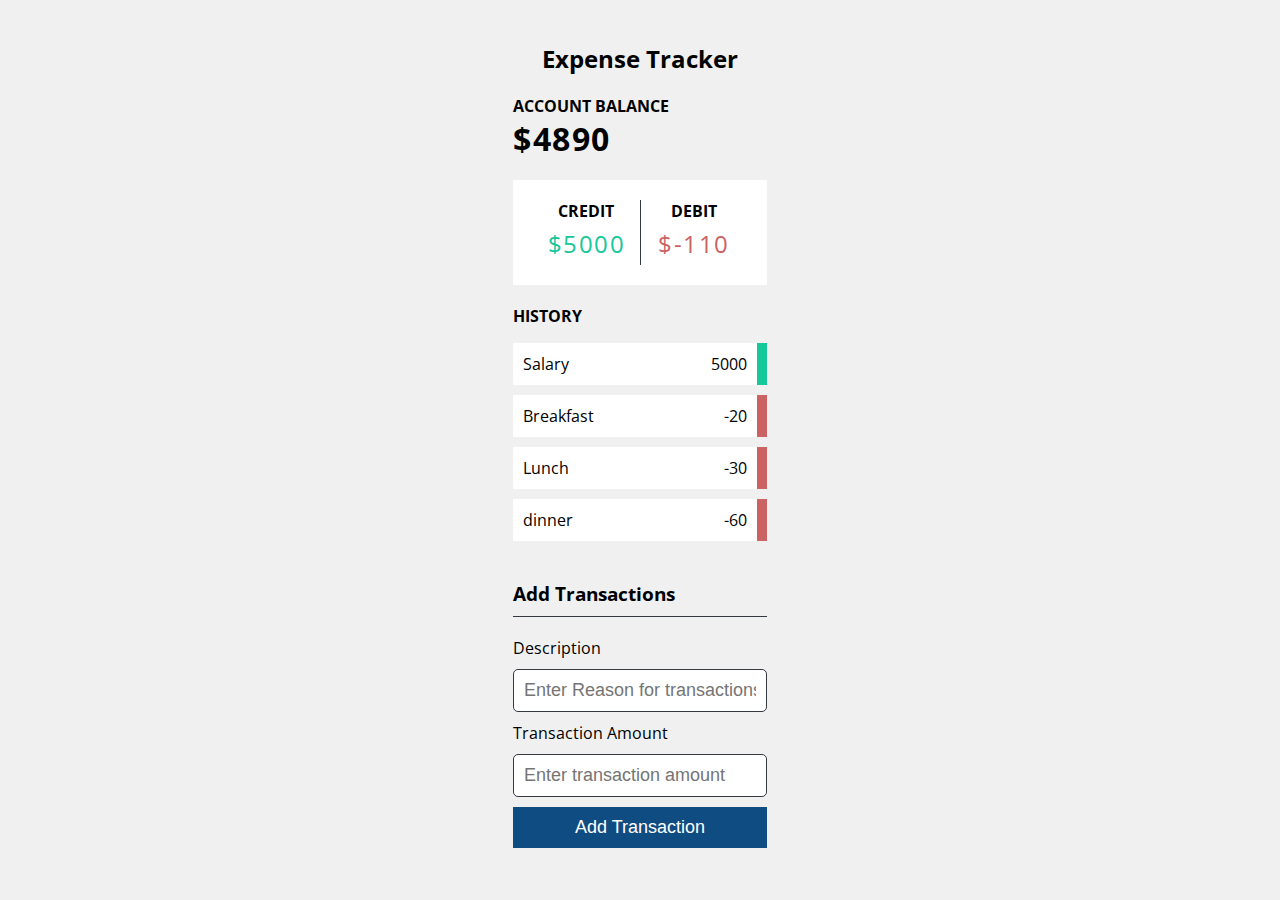
<file: project9/index.html>
<!DOCTYPE html>
<html lang="en">
<head>
    <meta charset="UTF-8">
    <meta http-equiv="X-UA-Compatible" content="IE=edge">
    <meta name="viewport" content="width=device-width, initial-scale=1.0">
<link rel="stylesheet" href="style.css">
    <title>Expense Tracker</title>
</head>
<body>
    <h2>Expense Tracker</h2>
    <div class="conatiner">
        <h4>Account Balance</h4>
        <h1 id="balance">$0.00</h1>
        <div class="credit-debit-container">
            <div>
                <!--assign two classes money to show currency nad credit and debit for remaining-->
            <h4>Credit</h4>
            <p class="credit money" id="money-credit">$0.00</p>
        </div>
        <div>
            <h4>Debit</h4>
            <p class="debit money" id="money-debit">$0.00</p>
        </div>
        </div>
        <!--transaction history-->
        <h4>History</h4>
        <!--list of all transactions-->
        <ul class="list" id="list">
           <!--- <li class="credit">Salary <span>+$5000</span><button class="delete-btn" id="delete-btn">X</button></li>
            <li class="debit">Dinner Party <span>-$1000</span><button class="delete-btn" id="delete-btn">X</button></li>
           -->
        </ul>
        <!--form to add transactions-->
        <h3>Add Transactions</h3>
        <form id="add-form">
            <div class="form-control">
                <label for="reason">Description</label>
                <input type="text"id="reason" placeholder="Enter Reason for transactions">
            </div>
            <div class="form-control">
                <label for="amount">Transaction Amount</label>
                <input type="number"id="amount" placeholder="Enter transaction amount">
            </div>
            
            <button class="btn">Add Transaction</button>
        </form>


    </div>



    <script src="script.js"></script>
</body>
</html>
</file>
<file: practise/style.css>
*{
box-sizing: border-box;    
}
body{
    background-color: rgb(46, 123, 240);
font-family: Georgia, 'Times New Roman', Times, serif;    
color: whitesmoke;
margin: 0;

}
.container{
    margin: 0;
    display: flex;
    flex-direction: column;
    justify-content: center;
    max-width: 800px;
    align-items: center;
    text-align: center;
    margin: auto;
}
.flex{
    display: flex;
}
input, button{
    border-radius: 1px solid white;
  
    margin: 0;
    padding: 10px 10px;
    border-right: 0;
    
}
input[type="text"]{
    width: 350px;
}
.submit{
    background-color: white;
   margin-left: 0;
     border-left: 0;
}
.players{
    display: grid;
    grid-template-columns: repeat(4, 1fr);
    grid-gap: 20px;
    margin-top: 20px;
}
.selected-player{
    cursor: pointer;
    position: relative;
    height: 180px;
    width: 180px;
    text-align: ceneter;
}
.players img{
    height: 100%;
    width: 100%;
    border: 2px white solid;
    border-radius: 5px;
}
</file>
<file: practise2/style.css>
@import url('https://fonts.googleapis.com/css2?family=Open+Sans:wght@300&display=swap');
*{
    margin: 0;
    padding: 0;
}
.navbar{
    display: flex;
    align-items: center;
    justify-content: center;
    position: sticky;
    top: 0;
    cursor: pointer;
   height: 50px;
   padding-top: 30px;
}
.logo{
    width: 20%;
    display: flex;
    justify-content: center;
    align-items: center;
}
.logo img{
    width: 33%;
    border-radius: 50%;
    border: 3px solid white;
}
.nav-list{
    width: 70%;
    
    display: flex;
   
    align-items: center;
}
 .nav-list li {
    padding: 26px 30px;
    list-style: none;
     

 }
 .nav-list a{
     
     text-decoration: none;
     display: flex;
     color: white;
     font-size: 16px;
     
     
     
 }
 .nav-list a:hover{
     color:grey
 }
 .rightnav{
     width: 30%;
     text-align: right;
 }
 input#search {
    padding: 5px;
    border-radius: 10px;
}
button#search-btn {
    font-size: 10px;
}
 .background{
     background: rgba(0, 0, 0, 0.7)url('image/img3.jpg');
    background-size: cover;
    background-blend-mode: darken;
 }
 .mainbox{

     display: flex;
     color: white;
     font-family: 'Segoe UI', Tahoma, Geneva, Verdana, sans-serif;
     
     align-items: center;
     max-width: 50%;
    margin: auto;
    height: 75%;
 }
 .secondhalf img{
     
     width: 70%;
     padding:20px;
     border:5px whitesmoke;
     border-radius: 150%;
     display: block;
     margin: auto;

 }
 .firstSection{
     height: 100vh;
 }
 .firsthalf{
     display: flex;
     width: 102%;
     justify-content: center;
     flex-direction: column;
   
 }
 .text-big{
     font-size: 1.8rem;
     padding-bottom: 3px;
 }
 .text-small{
    font-size: 1.1rem;
}
.btn {
    padding: 6px 20px;
    margin: 7px 0;
    border: 2px solid white;
    border-radius: 12px;
    background: none;
    color: white;
    font-size: 18px;
    
}
/*button.vidbtn 
    padding: 8px 20px;
    margin: 7px 0;
    border: 3px solid white;
    border-radius: 12px;
    background: none;
    color: white;
    
}*/
.section{
    display: flex;
    justify-content: space-evenly;
    align-items: center;
    height: 500px;
    max-width: 80%;
    margin: auto;
    

}
.imgFluid {
    height: 215px;

}
.paras {
    padding:0 65px;
}
    .section-left{
        display: flex;
        flex-direction: row-reverse;
    }
.contact{
    background-color:#ebebe7 ;
    height: 733px;
}
.text-center{
    text-align: center;
    padding: 7px;
    font-size: 35px;
    padding: 20px ;
    
}
.form{
    max-width: 700px;
    margin: 42px auto;
    width: 100%;
    
}
.form-input{
    width: 100%;
    margin:14px 0;
    font-size: 13px;
    border: 2px solid grey;
    border-radius: 6px;
    padding: 5px 3px;
}
.btn-dark{
   
    
    border: 2px solid grey;
    color: grey;

}
.text-footer{
    text-align: center;
    padding: 7px;
    
    padding: 30px 0;
    display: flex;
    justify-content: center;
    color: white;

}
.burger{
   display: none;
    position: absolute;
    cursor: pointer;
    right: 5%;
    top: 15px;

}
.line{
    width:33px;
    background-color:white ;
    height: 4px;
    margin: 5px 3px;
}


@media only screen and (max-width:1040px){
    .nav-list{
        flex-direction: column;
    }
    .navbar{
        flex-direction: column;
        transition: 0.7s ease-out;
    }
    .rightnav{
        text-align: center;
        width: 30%;
    }
    #search{
        width: 100%;
    }
    .burger{
        display:block;
    }
    .h-nav-resp{
        height: 372px;
    }
    .v-class-resp{
        opacity: 0;
        
    }
    .mainbox{
        display: flex;
        
        max-width: 100%;
        
        flex-direction: column-reverse;
      
    }
    
}
</file>
<file: project1/style.css>
:root {
    --success-color: limegreen;
    --error-color: orangered;
}


* {
    box-sizing: border-box;
}

body {
    background-color: rgba(219, 197, 245, 0.979);
    display: flex;
    flex-direction: column;
    color: rgb(252, 252, 252);
    align-items: center;
    justify-content: center;
    height: 100vh;
    font-family: 'Lato', sans-serif;
    margin: 0;
}

h2{

}
.container{
    display: flex;
    flex-direction: center;
    align-items: center;
    justify-content: center;
    margin: 0;
}
.form-controller{
margin-bottom: 10px;
padding-bottom: 20px;
position: relative;

}
.form-controller label{
    display: block;
    color: rgb(78, 70, 70);
    margin-bottom: 5px;

}
.form-controller input{
    border-radius: 5px;
    
    background-color: transparent;
    padding: 5px;
    font-size: 14px;
    width: 100%;



}

.form button{
    cursor: pointer;
    background-color: transparent;
    color: rgb(5, 5, 5);
    width: 100%;
    padding: 5px;
    border-style: outset;
    border-radius: 2px;
    font-size: 16px;
    box-shadow: 0 2px 0 rgba(0,0,0,0.4);

}

.form-control input:hover {
    outline: 0;
    border-color: gray;
}
.form-control input:focus {
    outline: 0;
    border-color: gray;
}
.form-control.success input{
    border-color: var(--success-color);
    
}
.form-controller.error input{
    border-color: var(--error-color);
    
}
.form-controller small{
    color: var(--error-color);
    position: absolute;
    bottom: 0;
    visibility: hidden;
}
.form-controller.error small{
    visibility: visible;

}
</file>
<file: project13/style.css>
*{
    box-sizing: border-box;
}
body{
    background-color:#f2f2f2;
    display: flex;
    justify-content: center;
    align-items: center;
    min-height: 100vh;
    margin: 0;
}
button {
    cursor: pointer;
    border-radius: 5px;
    padding: 10px;
}
.setting-btn{
    position: absolute;
    bottom: 50px;
    left: 50px;
}
.setting {
    background-color:rgba(0,0,0,0.3) ;
    top: 0px;
    position: absolute;
    height: 100px;
    width: 100%;
    display: flex;
    justify-content: center;
    align-items: center;
    transform: translateY(0);
    transition: transform 0.5s ease-in-out ;
    font-weight: bold;
   
}
.hide {
    transform: translateY(-100%);
}
select{
    width:100px ;
    padding: 5px;
    border-radius: 5px;
    background-color: #f2f2f2;
}
.container{
    background-color:#d2d2d2;
    padding: 30px;
    width: 500px;
    border-radius: 10px;
    box-shadow: 5px 5px 5px rgba(0,0,0,0.3);
    position: relative;
    text-align: center;
}
.container h1{
    margin-top: 50px;
    margin-bottom: 0px;
    text-decoration: underline;
}.container h2 {
    margin-bottom: 30px;
    font-size: 3rem;
    
}
.container input{
    border: 0;
    padding: 10px;
    width: 300px;
    border-radius: 5px;
    margin-bottom: 20px;
    font-size: 18px;
    
}
.score{
    position: absolute;
    top: 0;
    right: 20px;
}
.timer{
    position: absolute;
    top: 0;
}
.gameover {
    display: none;
    align-items: center;
    justify-content: center;
    flex-direction: column;
    background-color: #d2d2d2;
    height: 100%;
    width: 100%;
    top: 0;
    left: 0;
    position: absolute;
}
</file>
<file: project2/style.css>
@import url('https://fonts.googleapis.com/css2?family=Lato&display=swap');

* {
    box-sizing: border-box;
}

body {
    background-color: slategray;
    display: flex;
    flex-direction: column;
    color: white;
    align-items: center;
    justify-content: center;
    height: 100vh;
    font-family: 'Lato', sans-serif;
    margin: 0;
}

.movie-container {
    margin: 20px 0;
}

.movie-container select {
    background-color: white;
    border: 0;
    border-radius: 5px;
    font-size: 14px;
    margin-left: 10px;
    padding: 5px 15px 5px 15px;
    appearance: none;
    -moz-appearance: none;
    -webkit-appearance: none;
}

.seat {
    background-color: darkgray;
    height: 12px;
    width: 15px;
    margin: 3px;
    border-top-left-radius: 10px;
    border-top-right-radius: 10px;
}

.seat.selected {
    background-color: aqua;
}

.seat.occupied {
    background-color: white;
}

.seat:nth-of-type(2) {
    margin-right: 20px;
}

.seat:nth-last-of-type(2) {
    margin-left: 20px;
}

.seat:not(.occupied):hover {
    cursor: pointer;
    transform: scale(1.2);
}

.legend {
    background-color: rgba(0, 0, 0, 0.1);
    padding: 5px 10px;
    border-radius: 5px;
    color: lightgray;
    list-style-type: none;
    display: flex;
    justify-content: space-between;
}

.legend li {
    display: flex;
    align-items: center;
    justify-content: center;
    margin: 0 10px;
}

.legend li small {
    margin-left: 2px;
}

.legend .seat:not(.occupied):hover {
    cursor: default;
    transform: scale(1);
}

.container {
    perspective: 900px;
    margin-bottom: 30px;
}

.row {
    display: flex;
}

.screen {
    background-color: white;
    height: 70px;
    width: 100%;
    margin: 15px 0;
    transform: rotateX(-45deg);
    box-shadow: 0 3px 10px rgba(255, 255, 255, 0.7);
}

p.text {
    margin: 5px 0;
}

p.text span {
    color: aqua;
}
</file>
<file: project4/style.css>
@import url('https://fonts.googleapis.com/css2?family=Open+Sans&display=swap');

*{
    box-sizing: border-box;

}
    body{
        background-color: #b7ced8;
        font-family: 'Open Sans', sans-serif;
        display:flex;
        flex-direction: column;
        align-items: center;
        justify-content: center;
        height: 100vh;
        margin: 0;
        padding: 30px;


    }
    p{
        text-align: center;
    }
    .btn{
        color: black;
        background-color:#08b8a0 ;
        border: 0;
        width: 100px;
        padding: 10px 20px;
        font-size: 15px;
    }
.currency{
    padding: 30px 0;
    display: flex;
    align-items: center;
    justify-content:  space-between;

}
.currency select{
    padding: 10px 20px;
    border: 1px solid #7389AE;
    font-size: 20px;
    background-color: transparent;
}
.currency input{
    background: 0;
    background-color: transparent;
    font-size: 20px;
    text-align: right;
    margin-right: 20px;
    padding: 10px 20px;

}
.flip-rates-container{
    display:flex;
    align-items: center;
    justify-content: space-between;
}
</file>
<file: project8/style.css>
*{
    box-sizing: border-box;
}
body{
    background-color: rgba(89, 121, 184, 0.959);
    color: rgb(250, 244, 244);
    margin: 0;
    font-family: Arial, Helvetica, sans-serif;

}
.container{
    margin: auto;
    max-width: 800px;
    display: flex;
    flex-direction: column;
    justify-content: center;
    align-items: center;
    text-align: center;

}
.flex{
    display: flex;

}
input, button{
    color: rgb(22, 21, 21);
    border-radius: 1px solid white;
    border-top-left-radius:5px ;
    border-bottom-left-radius: 5px;
    font-style: 18px;
    padding: 10px 10px;
    margin: 0;
    
}
input[type="text"]{
    width: 300px;
}
.search-btn{
    background-color: white;
    cursor: pointer;
    border-left: 0;
    border-right: 0;
    border-top-right-radius: 5px;
    border-bottom-left-radius: 5px;
}
.random-btn{
    cursor: pointer;
    margin-left: 10px;
    border-radius: 5px;
}
.meals{
    display: grid;
    grid-template-columns: repeat(8, 1fr);
    grid-gap: 20px;
    margin-top: 20px;
}
.meal{
    
    cursor: pointer;
    position:relative;
    height: 180px;
    width: 180px;
    text-align: center;

}
.meal img {                            
    height: 100%;
    width: 100%;
    border: 2px white solid;
    border-radius: 5px;
}
.meal-info{
    position: absolute;
    top: 0;
    left: 0;
    height: 100%;
    width: 100%;
    background-color: rgba(207, 204, 204, 0.7);
    display: flex;
    align-items: center;
    justify-content: center;
    opacity: 0;
    transition: opacity 0.5s ease-in

}
.meal:hover .meal-info {
    opacity: 1;
}
.selected-meal-details img{
    width: 300px;
    margin: 20px;
    border-radius: 10px;
    border: 2px white solid;

}
.selected-meal-info {
    margin: 20px;
    padding: 10px;
    border: 2px dotted white;
    border-radius: 10px;
}

.selected-meal-instructions {
    margin: 0;
    letter-spacing: .5px;
    line-height: 1.5;
    text-align: justify;
}

.selected-meal-instructions ul {
    padding-left: 0;
    list-style-type: none;
}

.selected-meal-instructions ul li {
    border: 1px solid white;
    border-radius: 5px;
    margin-top: 10px;
    padding: 10px;
    font-size: 18px;
}

@media (max-width: 500px) {
    input[type='text'] {
        width: 100%;
    }
}
</file>
<file: project9/style.css>
@import url('https://fonts.googleapis.com/css2?family=Open+Sans&display=swap');
*{
    box-sizing: border-box;
    
}

body{
    background-color:rgb(241, 240, 240);
    display: flex;
    flex-direction: column;
    align-items: center;
    justify-content: center;
    min-height: 100vh;
    margin: 0;
    font-family: 'Open Sans', sans-serif;
}
.container{
    margin: 30px auto;
    width: 350px;

    
}
h1{
    letter-spacing: 1.5px;
    margin: 0;
}
h3{
    margin: 40px 0 10px ;
    padding-bottom: 10px;
    border-bottom: 1px solid#343A40;

}
h4{
margin: 0;
text-transform: uppercase;

}
.credit-debit-container{
    background-color: white;
    display: flex;
    justify-content: space-between;
    padding: 20px ;
    margin:20px 0 ;
}
.credit-debit-container > div{
    flex:1;
    text-align: center;


}
.credit-debit-container > div:first-of-type{
    border-right: 1.5px solid  #343A40;
    
}
.money{
    font-size: 24px;
    letter-spacing: 1.5px;
    margin: 5px 0;
}
.money.credit{
    color: #16C79A;
}
.money.debit{
    color: rgb(204, 99, 99);
}
.list{
    list-style-type: none;
    padding: 0;
    margin-bottom: 30px;
}
.list li{
    background-color: white;
    
    display: flex;
    justify-content: space-between;
    padding: 10px ;
    margin: 10px 0;
    position: relative;


}
.list li.credit{
    border-right:10px solid #16C79A;
}
.list li.debit{
    border-right:10px solid rgb(204, 99, 99);
}
.delete-btn{
    background-color:#BE0000 ;
    border: 0;
    color: white;
    font-size: 18px;
    line-height: 18px;
    padding: 3px 5px;
    position: absolute;
    top: 50%;
    left: 0;
    transform: translate(-100%,-50%);
    opacity: 0;
    transition: opacity 0.5s ease;
}
.list li:hover .delete-btn{
    opacity: 1;
}
label {
    display: inline-block;
    margin: 10px 0;
}

input {
    border: 1px solid #343A40;
    border-radius: 5px;
    display: block;
    font-size: 18px;
    padding: 10px;
    width: 100%;
}

.btn {
    background-color: #0F4C81;
    color: white;
    border: 0;
    display: block;
    font-size: 18px;
    margin: 10px 0 30px;
    padding: 10px;
    width: 100%;
}
</file>
